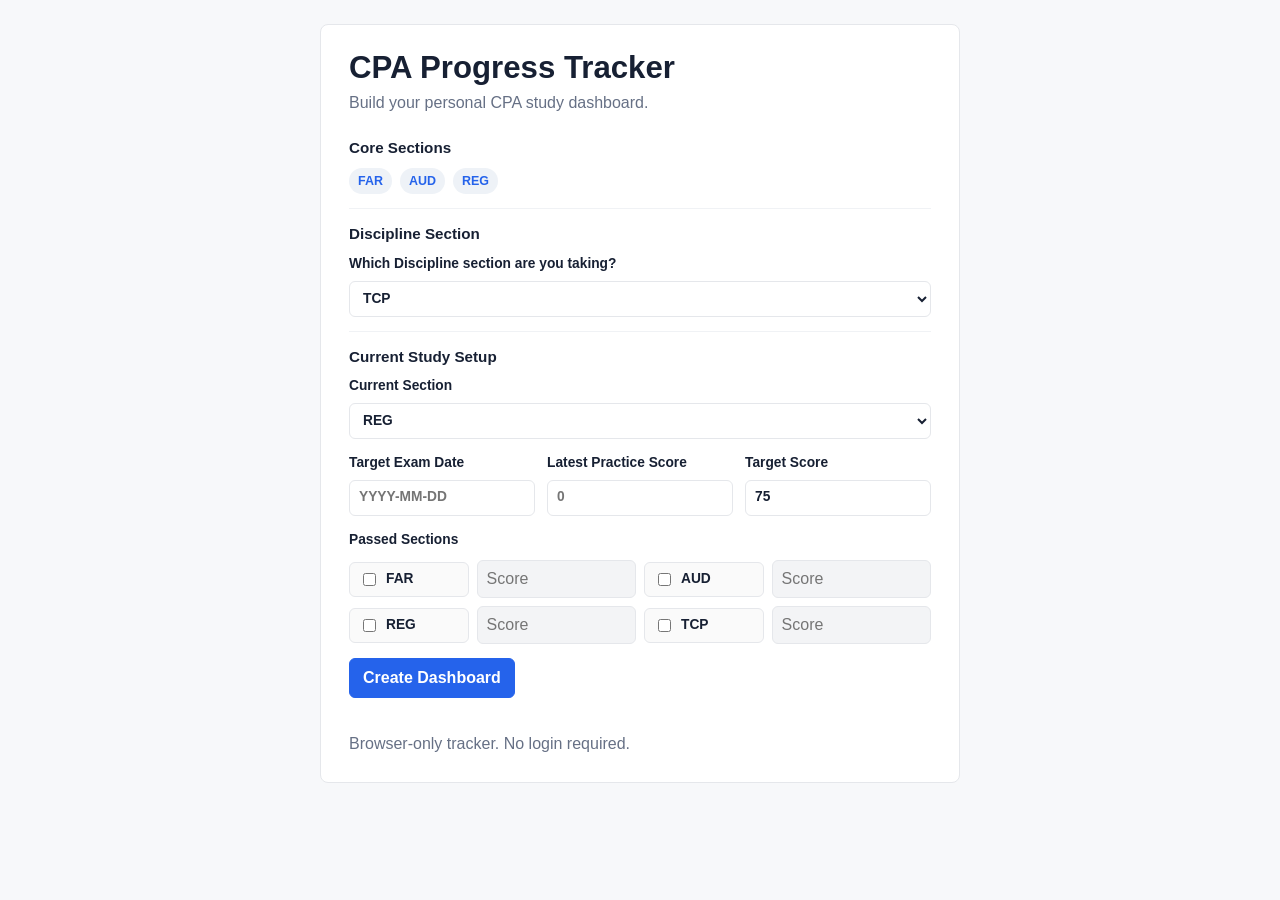
<file: index.html>
<!DOCTYPE html>
<html lang="en">
  <head>
    <meta charset="UTF-8" />
    <meta name="viewport" content="width=device-width, initial-scale=1.0" />
    <title>CPA Progress Tracker</title>
    <link rel="stylesheet" href="style.css" />
  </head>
  <body class="setup-page">
    <main class="setup-shell">
      <section class="setup-panel" aria-labelledby="setup-title">
        <header class="setup-header">
          <h1 id="setup-title">CPA Progress Tracker</h1>
          <p>Build your personal CPA study dashboard.</p>
        </header>

        <form id="profile-form" class="setup-form">
          <section class="setup-group" aria-labelledby="core-sections-title">
            <h2 id="core-sections-title">Core Sections</h2>
            <div class="section-pill-row" aria-label="Core CPA sections">
              <span class="section-label">FAR</span>
              <span class="section-label">AUD</span>
              <span class="section-label">REG</span>
            </div>
          </section>

          <section class="setup-group" aria-labelledby="discipline-title">
            <h2 id="discipline-title">Discipline Section</h2>
            <label for="discipline-section">
              Which Discipline section are you taking?
              <select id="discipline-section" required>
                <option value="TCP">TCP</option>
                <option value="BAR">BAR</option>
                <option value="ISC">ISC</option>
              </select>
            </label>
          </section>

          <section class="setup-group" aria-labelledby="study-setup-title">
            <h2 id="study-setup-title">Current Study Setup</h2>
            <label for="exam-section">
              Current Section
              <select id="exam-section" required></select>
            </label>
          </section>

          <div class="form-grid">
            <label for="exam-date">
              Target Exam Date
              <div class="date-picker">
                <input
                  id="exam-date"
                  type="text"
                  inputmode="numeric"
                  pattern="\d{4}-\d{2}-\d{2}"
                  placeholder="YYYY-MM-DD"
                  title="Use YYYY-MM-DD format"
                  autocomplete="off"
                  aria-haspopup="dialog"
                  aria-expanded="false"
                  readonly
                />
                <div id="exam-date-picker" class="date-picker-popover" role="dialog" aria-label="Choose target exam date" hidden></div>
              </div>
            </label>

            <label for="latest-score">
              Latest Practice Score
              <input id="latest-score" type="number" min="0" max="100" placeholder="0" />
            </label>

            <label for="target-score">
              Target Score
              <input id="target-score" type="number" min="0" max="100" value="75" />
            </label>
          </div>

          <fieldset>
            <legend>Passed Sections</legend>
            <div id="passed-sections-list" class="passed-section-grid"></div>
          </fieldset>

          <button type="submit" class="primary-button">Create Dashboard</button>
          <p id="setup-message" class="message" aria-live="polite"></p>
        </form>

        <p class="note">Browser-only tracker. No login required.</p>
      </section>
    </main>

    <script src="script.js"></script>
  </body>
</html>
</file>
<file: style.css>
:root {
  --background: #f7f8fa;
  --bg: #f6f7fb;
  --panel: #ffffff;
  --text: #172033;
  --muted: #667085;
  --border: #e5e7eb;
  --soft-border: #f0f2f5;
  --sidebar: #1f2937;
  --sidebar-active: #111827;
  --primary: #2563eb;
  --primary-hover: #1d4ed8;
  --success: #16a34a;
  --warning: #d97706;
  --danger: #b42318;
  --field: #ffffff;
}

* {
  box-sizing: border-box;
}

body {
  margin: 0;
  background: var(--background);
  color: var(--text);
  font-family: Arial, Helvetica, sans-serif;
  line-height: 1.5;
}

button,
input,
select {
  font: inherit;
}

h1,
h2,
h3,
h4,
p {
  margin-top: 0;
}

h1 {
  margin-bottom: 6px;
  font-size: 1.95rem;
  line-height: 1.1;
  letter-spacing: 0;
}

h2 {
  margin-bottom: 4px;
  font-size: 1.1rem;
}

h3,
h4 {
  margin-bottom: 8px;
}

.setup-page {
  min-height: 100vh;
}

.setup-shell {
  display: grid;
  align-items: start;
  justify-items: center;
  min-height: 100vh;
  padding: 24px 16px;
}

.setup-panel {
  width: min(640px, 100%);
  padding: 26px 28px;
  background: var(--panel);
  border: 1px solid var(--border);
  border-radius: 8px;
}

.setup-header {
  margin-bottom: 22px;
}

.setup-header p,
.section-heading-row p,
.hero-meta,
.note,
.message,
.empty-message {
  color: var(--muted);
}

.setup-header p,
.section-heading-row p,
.note {
  margin-bottom: 0;
}

.setup-form {
  display: grid;
  gap: 14px;
}

.setup-group {
  display: grid;
  gap: 8px;
  padding-top: 14px;
  border-top: 1px solid var(--soft-border);
}

.setup-group:first-of-type {
  padding-top: 0;
  border-top: 0;
}

.setup-group h2 {
  margin-bottom: 0;
  font-size: 0.95rem;
}

.section-pill-row {
  display: flex;
  flex-wrap: wrap;
  gap: 8px;
}

.dashboard-shell {
  width: min(1120px, calc(100% - 32px));
  margin: 0 auto;
  padding: 34px 0 48px;
}

.dashboard-page {
  background: var(--bg);
}

.app-shell {
  display: grid;
  grid-template-columns: 260px minmax(0, 1fr);
  min-height: 100vh;
}

.app-sidebar {
  position: sticky;
  top: 0;
  display: flex;
  flex-direction: column;
  min-height: 100vh;
  padding: 24px 18px;
  color: #ffffff;
  background: var(--sidebar);
}

.sidebar-brand {
  display: grid;
  gap: 4px;
  margin-bottom: 28px;
}

.sidebar-brand strong {
  font-size: 1.2rem;
}

.sidebar-brand span,
.sidebar-summary span {
  color: #cbd5e1;
  font-size: 0.78rem;
  font-weight: 700;
}

.sidebar-nav {
  display: grid;
  gap: 7px;
}

.sidebar-nav-button {
  width: 100%;
  min-height: 40px;
  padding: 9px 12px;
  color: #dbe3ef;
  background: transparent;
  border: 1px solid transparent;
  border-radius: 8px;
  text-align: left;
}

.sidebar-nav-button:hover,
.sidebar-nav-button.is-active {
  color: #ffffff;
  background: var(--sidebar-active);
  border-color: rgba(255, 255, 255, 0.08);
}

.sidebar-summary {
  display: grid;
  gap: 6px;
  margin-top: auto;
  padding: 16px;
  background: rgba(17, 24, 39, 0.72);
  border: 1px solid rgba(255, 255, 255, 0.08);
  border-radius: 12px;
}

.sidebar-summary strong {
  margin-bottom: 8px;
  font-size: 1rem;
}

.sidebar-summary strong:last-child {
  margin-bottom: 0;
}

.app-main {
  min-width: 0;
  padding: 28px;
}

.app-header {
  display: flex;
  align-items: flex-start;
  justify-content: space-between;
  gap: 20px;
  margin-bottom: 22px;
}

.dashboard-card-grid,
.preview-card-grid {
  display: grid;
  gap: 16px;
}

.dashboard-card-grid {
  grid-template-columns: repeat(4, minmax(0, 1fr));
}

.preview-card-grid {
  grid-template-columns: repeat(2, minmax(0, 1fr));
  margin-top: 16px;
}

.dashboard-card {
  min-width: 0;
  padding: 18px;
  background: var(--panel);
  border: 1px solid var(--border);
  border-radius: 14px;
}

.dashboard-card > span {
  display: block;
  margin-bottom: 8px;
  color: var(--muted);
  font-size: 0.8rem;
  font-weight: 700;
}

.dashboard-card strong {
  display: block;
  margin-bottom: 8px;
  font-size: 1.15rem;
  line-height: 1.3;
}

.dashboard-card p {
  margin-bottom: 12px;
  color: var(--muted);
  font-weight: 700;
}

.progress-track {
  height: 8px;
  overflow: hidden;
  background: #eef2f7;
  border-radius: 999px;
}

.progress-track span {
  display: block;
  width: 0;
  height: 100%;
  background: var(--primary);
  border-radius: inherit;
}

.card-heading-row {
  display: flex;
  align-items: center;
  justify-content: space-between;
  gap: 12px;
  margin-bottom: 12px;
}

.card-heading-row h3 {
  margin: 0;
  font-size: 1rem;
}

.inline-view-button {
  min-height: 30px;
  padding: 4px 10px;
  color: var(--primary);
  background: #eff6ff;
  border: 1px solid #dbeafe;
  border-radius: 999px;
  font-size: 0.78rem;
}

.preview-list {
  display: grid;
  gap: 9px;
}

.preview-item {
  display: grid;
  gap: 3px;
  padding: 10px;
  background: #f8fafc;
  border: 1px solid var(--soft-border);
  border-radius: 10px;
}

.preview-item strong {
  margin: 0;
  font-size: 0.9rem;
}

.preview-item span {
  color: var(--muted);
  font-size: 0.8rem;
  font-weight: 700;
}

.section-pie-card {
  display: flex;
  align-items: center;
  gap: 20px;
  min-height: 180px;
}

.section-pie {
  --section-progress: 0%;
  position: relative;
  display: grid;
  flex: 0 0 auto;
  place-items: center;
  width: 132px;
  height: 132px;
  background:
    radial-gradient(circle at center, #ffffff 0 56%, transparent 57%),
    conic-gradient(var(--primary) var(--section-progress), #e8edf5 0);
  border-radius: 50%;
  box-shadow: inset 0 0 0 1px var(--border);
}

.section-pie span {
  color: var(--text);
  font-size: 1.35rem;
  font-weight: 800;
}

.section-pie-card strong {
  margin-bottom: 6px;
  font-size: 1.15rem;
}

.section-pie-card p {
  margin: 0;
  color: var(--muted);
  font-weight: 700;
}

.section-pie-card .practice-message {
  width: fit-content;
  margin-top: 12px;
  padding: 9px 12px;
  color: #b42318;
  background: #fff1f2;
  border: 1px solid #fecdd3;
  border-radius: 8px;
  font-size: 0.92rem;
  font-weight: 800;
}

.command-header {
  display: flex;
  align-items: flex-start;
  justify-content: space-between;
  gap: 20px;
  margin-bottom: 24px;
}

.header-actions {
  display: flex;
  align-items: center;
  gap: 10px;
  flex-wrap: wrap;
  justify-content: flex-end;
}

.eyebrow {
  margin-bottom: 8px;
  color: var(--muted);
  font-size: 0.78rem;
  font-weight: 700;
  letter-spacing: 0;
  text-transform: uppercase;
}

.hero-meta {
  margin-bottom: 0;
  font-weight: 700;
}

.metric-strip {
  display: grid;
  grid-template-columns: repeat(4, minmax(0, 1fr));
  gap: 1px;
  margin-bottom: 22px;
  overflow: hidden;
  background: var(--border);
  border: 1px solid var(--border);
  border-radius: 8px;
}

.metric-strip article {
  min-height: 86px;
  padding: 16px;
  background: var(--panel);
}

.metric-strip span {
  display: block;
  margin-bottom: 8px;
  color: var(--muted);
  font-size: 0.82rem;
  font-weight: 700;
}

.metric-strip strong {
  display: block;
  font-size: 1.3rem;
  line-height: 1.25;
}

.view-tabs {
  display: inline-flex;
  gap: 4px;
  margin-bottom: 18px;
  padding: 4px;
  background: #edf0f4;
  border-radius: 7px;
}

.view-tab {
  min-height: 34px;
  padding: 7px 14px;
  color: var(--muted);
  background: transparent;
  border: 0;
  border-radius: 5px;
  font-weight: 700;
  cursor: pointer;
}

.view-tab:hover {
  color: var(--text);
}

.view-tab.is-active {
  color: var(--text);
  background: var(--panel);
}

.profile-panel,
.dashboard-view,
.study-plan-section,
.controls-section {
  margin-bottom: 24px;
  padding: 24px;
  background: var(--panel);
  border: 1px solid var(--border);
  border-radius: 8px;
}

.dashboard-view {
  display: none;
}

.dashboard-view.is-active {
  display: block;
}

.profile-summary {
  display: grid;
  grid-template-columns: repeat(3, minmax(0, 1fr));
  gap: 1px;
  overflow: hidden;
  background: var(--soft-border);
  border: 1px solid var(--soft-border);
  border-radius: 8px;
}

.profile-item {
  display: grid;
  gap: 6px;
  min-height: 74px;
  padding: 12px;
  background: var(--panel);
}

.profile-item span {
  color: var(--muted);
  font-size: 0.78rem;
  font-weight: 700;
}

.profile-item strong {
  font-size: 0.95rem;
}

.profile-passed-item {
  grid-column: span 3;
}

.passed-pill-list {
  display: flex;
  flex-wrap: wrap;
  gap: 8px;
}

.passed-pill {
  display: inline-flex;
  align-items: center;
  min-height: 26px;
  padding: 3px 9px;
  color: #166534;
  background: #dcfce7;
  border-radius: 999px;
  font-size: 0.8rem;
  font-weight: 700;
}

.profile-view-output {
  display: grid;
  gap: 18px;
}

.profile-progress-block {
  display: grid;
  grid-template-columns: repeat(2, minmax(0, 1fr));
  gap: 1px;
  overflow: hidden;
  background: var(--soft-border);
  border: 1px solid var(--soft-border);
  border-radius: 8px;
}

.profile-detail-section {
  display: grid;
  gap: 10px;
  padding: 14px;
  background: var(--panel);
  border-top: 1px solid var(--soft-border);
}

.profile-progress-block .profile-detail-section {
  border-top: 0;
}

.profile-detail-section h3 {
  margin: 0;
  color: var(--muted);
  font-size: 0.82rem;
  font-weight: 700;
}

.profile-progress-value {
  font-size: 1.05rem;
}

.profile-pill-list,
.section-status-meta {
  display: flex;
  align-items: center;
  flex-wrap: wrap;
  gap: 8px;
}

.section-status-actions {
  display: flex;
  align-items: center;
  justify-content: flex-end;
  gap: 10px;
  flex-wrap: wrap;
}

.profile-required-pill {
  color: var(--muted);
  background: #f1f5f9;
}

.profile-required-pill.is-current {
  color: var(--primary);
  background: #e0ecff;
}

.section-status-list {
  display: grid;
  border-top: 1px solid var(--soft-border);
}

.section-status-row {
  display: flex;
  align-items: center;
  justify-content: space-between;
  gap: 14px;
  padding: 11px 0;
  border-bottom: 1px solid var(--soft-border);
}

.section-status-row strong {
  font-size: 0.95rem;
}

.section-status-meta span:not(.profile-status-badge) {
  color: var(--muted);
  font-size: 0.88rem;
  font-weight: 700;
}

.profile-status-badge {
  display: inline-flex;
  align-items: center;
  min-height: 24px;
  padding: 3px 8px;
  border-radius: 999px;
  font-size: 0.75rem;
  font-weight: 700;
}

.profile-status-badge.is-passed {
  color: #166534;
  background: #dcfce7;
}

.profile-status-badge.is-current {
  color: var(--primary);
  background: #e0ecff;
}

.profile-status-badge.is-not-started {
  color: #475569;
  background: #f1f5f9;
}

.section-edit-button {
  min-height: 28px;
  padding: 4px 10px;
  color: var(--primary);
  background: #ffffff;
  border: 1px solid var(--border);
  border-radius: 999px;
  font-size: 0.76rem;
}

.section-edit-button:hover {
  background: #f5f6f8;
}

.section-heading-row {
  display: flex;
  align-items: flex-start;
  justify-content: space-between;
  gap: 18px;
  margin-bottom: 18px;
}

.section-label,
.status-pill {
  display: inline-flex;
  align-items: center;
  min-height: 26px;
  padding: 3px 9px;
  border-radius: 999px;
  font-size: 0.78rem;
  font-weight: 700;
  white-space: nowrap;
}

.section-label {
  color: var(--primary);
  background: #eef2f7;
}

.status-pill,
.status-pill.not-started {
  color: #475569;
  background: #f1f5f9;
}

.status-pill.in-progress,
.status-pill.status-in-progress {
  color: #92400e;
  background: #fef3c7;
}

.status-pill.completed,
.status-pill.status-completed {
  color: #166534;
  background: #dcfce7;
}

form,
.form-grid,
.checkbox-grid {
  display: grid;
  gap: 12px;
}

.form-grid {
  grid-template-columns: repeat(auto-fit, minmax(170px, 1fr));
}

label {
  display: grid;
  min-width: 0;
  gap: 6px;
  color: var(--text);
  font-size: 0.86rem;
  font-weight: 700;
}

fieldset {
  margin: 0;
  padding: 0;
  border: 0;
}

legend {
  margin-bottom: 10px;
  padding: 0;
  font-size: 0.86rem;
  font-weight: 700;
}

.checkbox-grid {
  grid-template-columns: repeat(6, minmax(0, 1fr));
  gap: 8px;
}

.passed-section-grid {
  display: grid;
  grid-template-columns: repeat(auto-fit, minmax(220px, 1fr));
  gap: 8px;
}

.passed-section-row {
  display: grid;
  grid-template-columns: minmax(78px, 0.75fr) minmax(0, 1fr);
  min-width: 0;
  gap: 8px;
  align-items: center;
}

.checkbox-label {
  display: inline-flex;
  align-items: center;
  gap: 7px;
  min-height: 34px;
  padding: 6px 9px;
  background: #fafafa;
  border: 1px solid var(--border);
  border-radius: 6px;
  font-weight: 700;
}

.checkbox-label input {
  width: auto;
  min-height: auto;
}

.passed-score-input:disabled {
  color: var(--muted);
  background: #f3f4f6;
}

input,
select {
  width: 100%;
  min-width: 0;
  min-height: 36px;
  padding: 6px 9px;
  color: var(--text);
  background: var(--field);
  border: 1px solid var(--border);
  border-radius: 6px;
}

input:focus,
select:focus {
  outline: 2px solid rgba(29, 53, 87, 0.16);
  border-color: var(--primary);
}

.date-picker {
  position: relative;
}

.date-picker input {
  cursor: pointer;
}

.date-picker-popover {
  position: absolute;
  top: calc(100% + 6px);
  left: 0;
  z-index: 20;
  width: min(320px, calc(100vw - 40px));
  padding: 12px;
  background: var(--panel);
  border: 1px solid var(--border);
  border-radius: 8px;
  box-shadow: 0 16px 32px rgba(15, 23, 42, 0.16);
}

.date-picker-header {
  display: grid;
  grid-template-columns: 56px 1fr 56px;
  gap: 8px;
  align-items: center;
  margin-bottom: 10px;
}

.date-picker-header strong {
  font-size: 0.88rem;
  text-align: center;
}

.date-picker-nav,
.date-picker-day {
  min-height: 30px;
  padding: 4px 6px;
  background: #ffffff;
  border: 1px solid var(--border);
  border-radius: 6px;
  font-size: 0.78rem;
}

.date-picker-nav:hover,
.date-picker-day:hover {
  background: #f5f6f8;
}

.date-picker-grid {
  display: grid;
  grid-template-columns: repeat(7, minmax(0, 1fr));
  gap: 5px;
}

.date-picker-weekday,
.date-picker-empty,
.date-picker-day {
  display: grid;
  place-items: center;
  aspect-ratio: 1;
}

.date-picker-weekday {
  color: var(--muted);
  font-size: 0.72rem;
  font-weight: 700;
}

.date-picker-day {
  color: var(--text);
}

.date-picker-day.is-today {
  border-color: #94a3b8;
}

.date-picker-day.is-selected {
  color: #ffffff;
  background: var(--primary);
  border-color: var(--primary);
}

button,
.text-button {
  min-height: 36px;
  padding: 7px 13px;
  border-radius: 6px;
  font-weight: 700;
  cursor: pointer;
}

.primary-button {
  width: fit-content;
  color: #ffffff;
  background: var(--primary);
  border: 1px solid var(--primary);
}

.primary-button:hover {
  background: var(--primary-hover);
  border-color: var(--primary-hover);
}

.secondary-button,
.text-button {
  color: var(--text);
  background: var(--panel);
  border: 1px solid var(--border);
  text-decoration: none;
}

.secondary-button:hover,
.text-button:hover {
  background: #f5f6f8;
}

.danger-button {
  color: #ffffff;
  background: var(--danger);
  border: 1px solid var(--danger);
}

.danger-button:hover {
  background: #8f1d14;
  border-color: #8f1d14;
}

.button-row {
  display: flex;
  align-items: center;
  gap: 10px;
  flex-wrap: wrap;
}

.message {
  min-height: 20px;
  margin: 0;
  font-size: 0.9rem;
}

.roadmap-list {
  display: grid;
  gap: 18px;
}

.roadmap-group {
  overflow: hidden;
  background: #ffffff;
  border: 1px solid var(--border);
  border-radius: 14px;
}

.roadmap-group-header {
  display: flex;
  align-items: center;
  justify-content: space-between;
  gap: 14px;
  padding: 16px 18px;
  background: #f8fafc;
  border-bottom: 1px solid var(--border);
}

.roadmap-group-header h3 {
  margin: 0 0 2px;
  font-size: 1rem;
}

.roadmap-group-header p {
  margin: 0;
  color: var(--muted);
  font-size: 0.84rem;
  font-weight: 700;
}

.roadmap-group-count {
  display: inline-flex;
  align-items: center;
  min-height: 26px;
  padding: 3px 9px;
  color: var(--muted);
  background: #eef2f7;
  border-radius: 999px;
  font-size: 0.76rem;
  font-weight: 700;
  white-space: nowrap;
}

.roadmap-group-rows {
  display: grid;
}

.roadmap-row,
.module-row {
  padding: 0;
  border-top: 1px solid #edf0f4;
  border-left: 3px solid transparent;
}

.roadmap-group-rows .roadmap-row:first-child {
  border-top: 0;
}

.module-row.not-started {
  background: #ffffff;
  border-left-color: transparent;
}

.module-row.in-progress {
  background: #fffdf7;
  border-left-color: #d97706;
}

.module-row.completed {
  background: #f6fef9;
  border-left-color: #2f855a;
}

.module-row.is-expanded {
  background: #f8fafc;
  border-left-color: var(--primary);
}

.module-summary {
  display: grid;
  grid-template-columns: minmax(0, 1fr) auto;
  gap: 16px;
  align-items: center;
  width: 100%;
  min-height: 50px;
  padding: 11px 16px 11px 18px;
  color: var(--text);
  text-align: left;
  background: transparent;
  border: 0;
  border-radius: 0;
}

.module-summary:hover {
  background: #f8fafc;
}

.module-title-block {
  display: block;
  min-width: 0;
}

.module-title {
  display: block;
  margin: 0;
  font-size: 0.92rem;
  font-weight: 700;
  line-height: 1.35;
}

.module-meta-group {
  display: inline-flex;
  align-items: center;
  justify-content: flex-end;
  gap: 6px;
  flex-wrap: wrap;
}

.module-summary-item,
.edit-indicator,
.review-chip,
.review-pill {
  color: var(--muted);
  font-size: 0.82rem;
  font-weight: 700;
  white-space: nowrap;
}

.edit-indicator {
  min-width: 48px;
  padding: 3px 9px;
  color: var(--primary);
  background: #eff6ff;
  border-radius: 999px;
  font-size: 0.78rem;
  text-align: center;
}

.review-chip,
.review-pill {
  padding: 3px 8px;
  color: #b42318;
  background: #fff1f2;
  border-radius: 999px;
}

.score-summary {
  padding: 3px 8px;
  border-radius: 999px;
}

.score-empty {
  color: var(--muted);
  background: transparent;
}

.score-risk {
  color: #b42318;
  background: #fff1f2;
}

.score-warning {
  color: #92400e;
  background: #fffbeb;
}

.score-good {
  color: #166534;
  background: #ecfdf3;
}

.module-details {
  padding: 0 16px 16px 18px;
}

.roadmap-controls {
  display: grid;
  grid-template-columns: minmax(130px, 1fr) minmax(80px, 0.55fr) minmax(145px, 1fr) auto;
  gap: 10px;
  align-items: end;
  padding: 14px;
  background: #f8fafc;
  border: 1px solid var(--soft-border);
  border-radius: 10px;
}

.roadmap-controls label {
  font-size: 0.76rem;
}

.roadmap-review {
  align-self: center;
  min-height: 38px;
  padding: 18px 0 0;
  background: transparent;
  border: 0;
  white-space: nowrap;
}

.plan-output,
.calendar-list {
  display: grid;
  gap: 12px;
}

.calendar-toolbar {
  display: flex;
  align-items: center;
  gap: 10px;
}

.calendar-toolbar strong {
  min-width: 128px;
  text-align: center;
}

.calendar-grid {
  display: grid;
  grid-template-columns: repeat(7, minmax(0, 1fr));
  min-width: 760px;
  overflow: hidden;
  border: 1px solid var(--border);
  border-radius: 8px;
}

.calendar-weekday {
  padding: 9px 10px;
  color: var(--muted);
  background: #f8fafc;
  border-right: 1px solid var(--border);
  border-bottom: 1px solid var(--border);
  font-size: 0.78rem;
  font-weight: 700;
  text-align: center;
}

.calendar-weekday:nth-child(7n) {
  border-right: 0;
}

.calendar-cell {
  min-height: 124px;
  padding: 8px;
  background: #ffffff;
  border-right: 1px solid var(--border);
  border-bottom: 1px solid var(--border);
  transition:
    background-color 0.16s ease,
    box-shadow 0.16s ease;
}

.calendar-cell:not(.is-empty):hover {
  background: #fafbfc;
  box-shadow: inset 0 0 0 1px #d8dee8;
}

.calendar-cell:nth-child(7n) {
  border-right: 0;
}

.calendar-cell.is-empty {
  background: #fafbfc;
}

.calendar-cell.is-today:not(.is-exam-day) {
  box-shadow: inset 0 0 0 2px #94a3b8;
}

.calendar-cell.is-exam-day {
  background: #fff7ed;
  box-shadow: inset 0 0 0 2px #b42318;
}

.calendar-cell.is-final-review:not(.is-exam-day) {
  background: #fffbeb;
  box-shadow: inset 0 0 0 1px #d97706;
}

.calendar-day-number {
  display: block;
  margin-bottom: 7px;
  color: var(--text);
  font-size: 0.82rem;
  font-weight: 700;
}

.calendar-marker {
  display: inline-block;
  margin: 0 4px 7px 0;
  padding: 2px 7px;
  border-radius: 999px;
  font-size: 0.72rem;
  font-weight: 700;
}

.exam-marker {
  color: #b42318;
  background: #fee2e2;
}

.review-marker {
  color: #92400e;
  background: #fef3c7;
}

.calendar-cell-modules {
  display: grid;
  gap: 6px;
}

.empty-message {
  margin: 0;
}

.success-message {
  margin: 0;
  color: #166534;
  font-weight: 700;
}

.plan-day {
  padding-top: 14px;
  border-top: 1px solid var(--soft-border);
}

.plan-day:first-child {
  padding-top: 0;
  border-top: 0;
}

.plan-day h4 {
  margin: 0 0 8px;
  font-size: 0.92rem;
}

.plan-day ul {
  display: grid;
  gap: 8px;
  margin: 0;
  padding-left: 20px;
}

.plan-day li strong,
.plan-day li span {
  display: block;
}

.plan-day li span {
  color: var(--muted);
  font-size: 0.88rem;
}

.calendar-module-list {
  display: grid;
  gap: 8px;
}

.calendar-module-item {
  display: flex;
  align-items: center;
  justify-content: space-between;
  gap: 12px;
  padding: 9px 0;
  border-top: 1px solid var(--soft-border);
}

.calendar-module-item:first-child {
  border-top: 0;
}

.calendar-module-meta {
  display: flex;
  align-items: center;
  justify-content: flex-end;
  gap: 8px;
  flex-wrap: wrap;
}

.calendar-cell .calendar-module-item {
  display: grid;
  gap: 5px;
  padding: 6px 7px;
  background: #f8fafc;
  border: 1px solid #e2e8f0;
  border-left: 3px solid #cbd5e1;
  border-radius: 999px;
}

.calendar-cell .calendar-module-item:first-child {
  border-top: 1px solid var(--soft-border);
}

.calendar-cell .calendar-module-item strong {
  font-size: 0.76rem;
  line-height: 1.3;
  overflow: hidden;
  text-overflow: ellipsis;
  white-space: nowrap;
}

.calendar-cell .calendar-module-meta {
  justify-content: flex-start;
  gap: 5px;
}

.calendar-cell .status-pill,
.calendar-cell .review-pill,
.calendar-cell .score-summary {
  padding: 2px 6px;
  font-size: 0.68rem;
}

.calendar-cell .calendar-module-item.completed {
  background: #ecfdf3;
  border-color: #bbf7d0;
  border-left-color: #2f855a;
}

.calendar-cell .calendar-module-item.in-progress {
  background: #fffbeb;
  border-color: #fde68a;
  border-left-color: #d97706;
}

.calendar-cell .calendar-module-item.not-started {
  background: #f8fafc;
  border-color: #e2e8f0;
  border-left-color: #cbd5e1;
}

.calendar-unscheduled {
  display: grid;
  gap: 12px;
  padding-top: 4px;
}

.study-plan-panel {
  display: grid;
  gap: 12px;
  margin-top: 18px;
  padding-top: 18px;
  border-top: 1px solid var(--soft-border);
}

.settings-actions {
  display: flex;
  align-items: center;
  flex-wrap: wrap;
  gap: 10px;
}

@media (max-width: 820px) {
  .app-shell {
    grid-template-columns: 1fr;
  }

  .app-sidebar {
    position: static;
    min-height: auto;
    padding: 18px;
  }

  .sidebar-brand {
    margin-bottom: 14px;
  }

  .sidebar-nav {
    grid-template-columns: repeat(5, minmax(130px, 1fr));
    overflow-x: auto;
    padding-bottom: 4px;
  }

  .sidebar-summary {
    grid-template-columns: repeat(3, minmax(0, 1fr));
    margin-top: 14px;
  }

  .sidebar-summary strong {
    margin-bottom: 0;
  }

  .app-main {
    padding: 22px 16px 34px;
  }

  .dashboard-shell {
    width: min(100% - 24px, 1120px);
    padding-top: 24px;
  }

  .app-header,
  .command-header,
  .section-heading-row,
  .calendar-toolbar {
    display: grid;
  }

  .header-actions {
    justify-content: flex-start;
  }

  .calendar-list {
    overflow-x: auto;
    padding-bottom: 4px;
  }

  .calendar-toolbar strong {
    min-width: 0;
    text-align: left;
  }

  .metric-strip {
    grid-template-columns: repeat(2, minmax(0, 1fr));
  }

  .dashboard-card-grid,
  .preview-card-grid {
    grid-template-columns: repeat(2, minmax(0, 1fr));
  }

  .profile-summary,
  .profile-progress-block,
  .passed-section-grid {
    grid-template-columns: 1fr;
  }

  .profile-passed-item {
    grid-column: auto;
  }

  .roadmap-row,
  .roadmap-controls,
  .form-grid {
    grid-template-columns: 1fr;
  }

  .module-summary {
    grid-template-columns: 1fr;
    gap: 9px;
    align-items: start;
    padding: 13px 14px;
  }

  .module-meta-group {
    justify-content: flex-start;
  }

  .roadmap-group-header {
    display: grid;
  }

  .module-summary-item,
  .edit-indicator,
  .review-chip {
    white-space: normal;
  }

  .roadmap-review {
    padding-top: 0;
  }

  .calendar-module-item {
    display: grid;
  }

  .calendar-module-meta {
    justify-content: flex-start;
  }

  .section-status-row {
    display: grid;
    gap: 8px;
  }

  .section-status-actions {
    justify-content: flex-start;
  }

  .section-pie-card {
    min-height: auto;
  }
}

@media (max-width: 560px) {
  h1 {
    font-size: 1.8rem;
  }

  .setup-panel,
  .profile-panel,
  .dashboard-view,
  .study-plan-section {
    padding: 20px;
  }

  .dashboard-card-grid,
  .preview-card-grid,
  .metric-strip,
  .checkbox-grid {
    grid-template-columns: 1fr;
  }

  .sidebar-summary,
  .section-pie-card,
  .button-row,
  .primary-button,
  .secondary-button,
  .danger-button,
  .text-button {
    width: 100%;
  }

  .sidebar-nav-button,
  .primary-button,
  .secondary-button,
  .danger-button,
  .text-button {
    text-align: center;
  }
}
</file>
